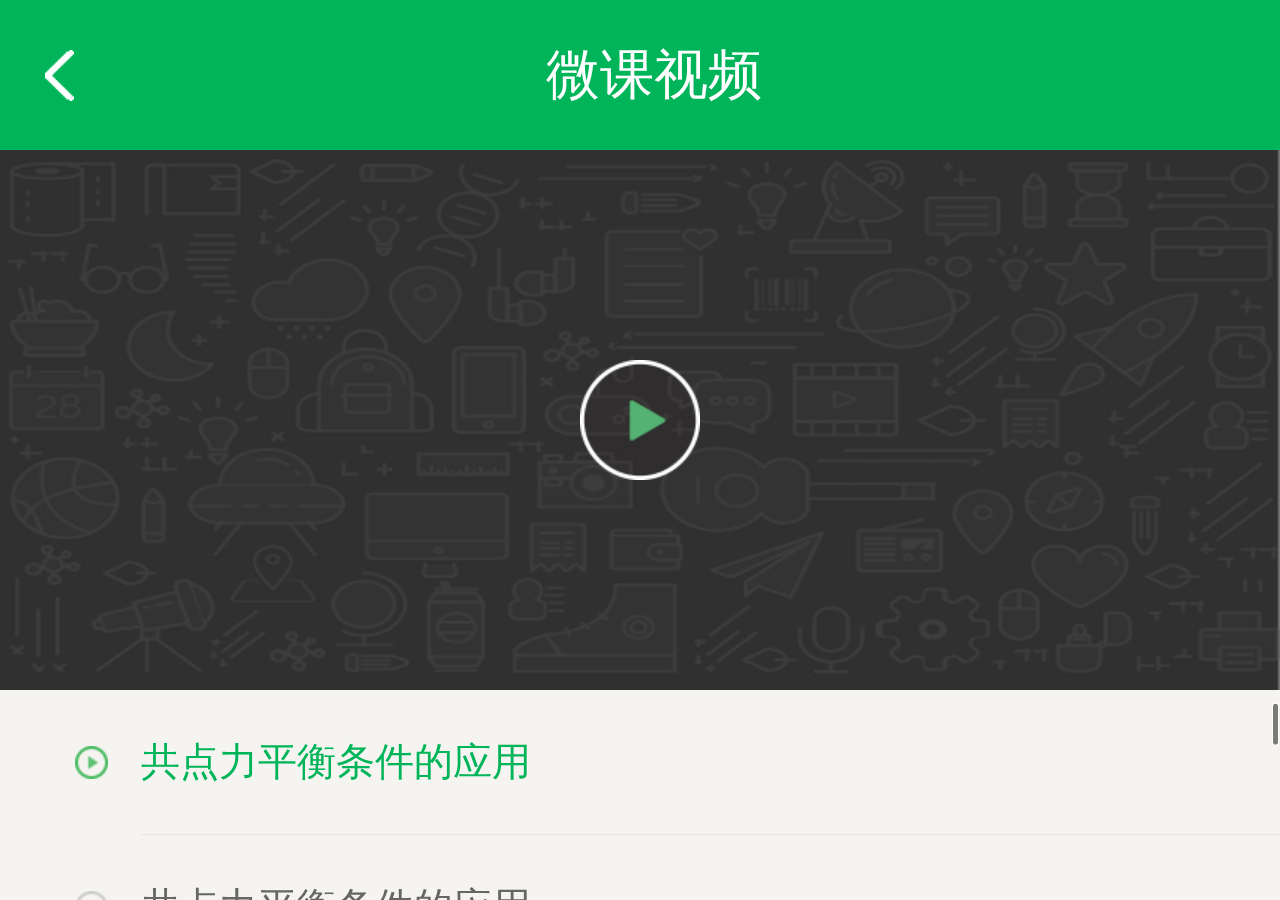
<file: app/index.html>
<!DOCTYPE html>
	<meta charset="UTF-8">
	<title>Gulp</title>
	<meta name="viewport" content="initial-scale=1,width=device-width,maximum-scale=1,minimum-scale=1,user-scalable=no">
	<link rel="stylesheet" type="text/css" href="prd/css/index.css">
	<script type="text/javascript" src="prd/js/index.js"></script>
</head>
<body>
	<header class="header">
		<a href="javascript:history.go(-1);" ></a>
		<span>微课视频</span>
	</header>
	<div class="box-video">
		<img src="prd/images/z-videoimg.png" alt="">
		<a href="#"></a>
		<video style="display: none"></video>
	</div>

	<!--
	iscroll
	-->
	<div id="wrapper">
		<div id="scroller">
			<div id="pullDown">
				<span class="pullDownIcon"></span>
				<span class="pullDownLabel">下拉刷新...</span>
			</div>
			<ul class="ulist" id="thelist">
				<li class="native">
					<div class="z-box">
						<div class="z-box-text">共点力平衡条件的应用</div>
					</div>
					<a href="#"></a>
				</li>
				<li>
					<div class="z-box">
						<div class="z-box-text">共点力平衡条件的应用</div>
					</div>
					<a href="#"></a>
				</li>
				<li>
					<div class="z-box">
						<div class="z-box-text">共点力平衡条件的应用</div>
					</div>
					<a href="#"></a>
				</li>
				<li>
					<div class="z-box">
						<div class="z-box-text">天然放射现象原子结构天然放射现象原子结构天然放射现象原子结构</div>
					</div>
					<a href="#"></a>
				</li>
				<li>
					<div class="z-box">
						<div class="z-box-text">共点力平衡条件的应用zklsss</div>
					</div>
					<a href="#"></a>
				</li>
				<li>
					<div class="z-box">
						<div class="z-box-text">共点力平衡条件的应用zklsss</div>
					</div>
					<a href="#"></a>
				</li>
			</ul>
			<div id="pullUp">
				<span class="pullUpIcon"></span>
				<span class="pullUpLabel">加载更多...</span>
			</div>
		</div>
	</div>
</body>
</html>
</file>
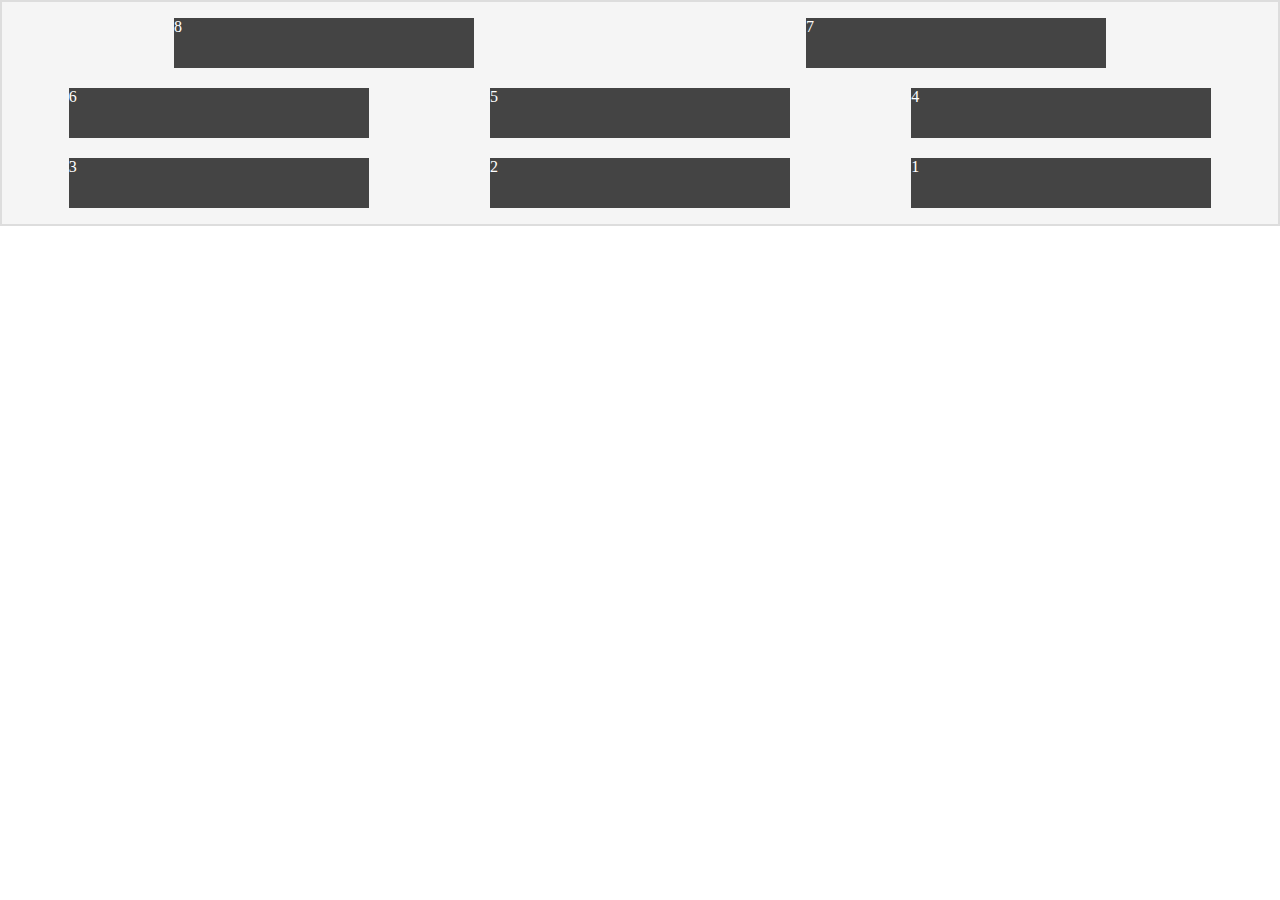
<file: flex.html>
<!DOCTYPE html>
<html>
<head>
	<meta charset="utf-8" />
	<title></title>
	<style type="text/css">
		.pull-left{
		 	float:left;
		 }
		 *{
		 	margin:0 ;
		 	padding:0;

		 }
		 ul li{
		 	list-style: none;
		 }
		 .clear:after{
		 	content:"";
		 	display: block;
		 	height:0;
		 	clear:both;
		 	overflow: hidden;

		 }
		 .demo-wrap{
			border: 2px solid #ddd;
			background: #f5f5f5;
			padding: 6px;
		}
		 
		.demo{
			width: 100%;
		 
			/*flex布局（作用于容器）*/
			display: -webkit-flex;
		 
			/*两端对齐（作用于容器）*/
			-webkit-justify-content: space-around;
		 
			/*侧轴方向对齐方式（作用于容器）*/
			/*-webkit-align-items: flex-end;*/
		 
			/*换行（作用于容器）*/
/*			-webkit-flex-direction:row-reverse;
			-webkit-flex-wrap: wrap;*/
			-webkit-flex-flow:row-reverse wrap-reverse;
			/*nowrap：flex容器为单行。该情况下flex子项可能会溢出容器*/
			/*wrap-reverse   反转排列*/
		}
		 
		.demo .item{
			width: 300px;
			height: 50px;
			background: #444;
			margin: 10px;
			color: #fff;
		}
	</style>
</head>
<body>
	<div class="demo-wrap">
	<div class="demo">
		<div class="item">1</div>
		<div class="item">2</div>
		<div class="item">3</div>
		<div class="item">4</div>
		<div class="item">5</div>
		<div class="item">6</div>
		<div class="item">7</div>
		<div class="item">8</div>
	</div>
</div>
</body>
</html>
</file>
<file: app/prd/css/index.css>
@charset "UTF-8";
html {
  font-size: 62.5%;
  font-family: "微软雅黑", "Microsoft yahei"; }

body, h1, h2, h3, h4, h5, h6, blockquote, ol, ul, dl, dd, p, textarea, input, select, option, form {
  margin: 0;
  padding: 0; }

body {
  background: #f5f4f0;
  -webkit-tap-highlight-color: transparent; }

ol, ul, textarea, input, option, th, td {
  padding: 0; }

.page {
  min-width: 320px;
  max-width: 750px;
  margin: 0 auto; }

h1, h2, h3, h4, h5, h6 {
  font-weight: normal;
  font-size: 100%; }

article, aside, details, figcaption, figure, footer, header, menu, nav, section {
  display: block; }

table {
  border-collapse: collapse;
  border-spacing: 0; }

ul, ol {
  list-style-type: none; }

.clearfix:after {
  content: '.';
  display: block;
  height: 0;
  clear: both;
  visibility: hidden; }

.clear {
  clear: both;
  height: 0;
  overflow: hidden; }

/* ios默认文本框阴影 */
input[type=text], textarea {
  -webkit-appearance: none; }

/* 低版本安卓文本框层级问题 */
input:focus {
  -webkit-user-modify: read-write-plaintext-only; }

fieldset, img {
  border: 0; }

a {
  text-decoration: none; }

a, textarea, input {
  outline: none; }

blockquote, q {
  quotes: none; }

blockquote:before, blockquote:after, q:before, q:after {
  content: '';
  content: none; }

textarea {
  overflow: auto;
  resize: none; }

@media only screen and (min-width: 320px) {
  html {
    font-size: 75% !important;
    /* 12÷16=73.4% */ } }

@media only screen and (min-width: 375px) {
  html {
    font-size: 87.89063% !important;
    /* 14.0625÷16=73.2% */ } }

@media only screen and (min-width: 414px) {
  html {
    font-size: 97.03% !important;
    /* 15.525÷16=94% */ } }

@media only screen and (min-width: 480px) {
  html {
    font-size: 112.5% !important;
    /* 18÷16=94% */ } }

@media only screen and (min-width: 560px) {
  html {
    font-size: 131.25% !important;
    /* 21÷16=109% */ } }

@media only screen and (min-width: 640px) {
  html {
    font-size: 150% !important;
    /* 24÷16=125% */ } }

@media only screen and (min-width: 720px) {
  html {
    font-size: 168.75% !important;
    /* 27÷16=146.43% */ } }

@media only screen and (min-width: 750px) {
  html {
    font-size: 175.78125% !important;
    /* 28.125÷16=146.43% */ } }

@media only screen and (min-width: 800px) {
  html {
    font-size: 187.5% !important;
    /* 30÷16=146.43% */ } }

@media only screen and (min-width: 960px) {
  html {
    font-size: 225% !important;
    /* 36÷16=146.43% */ } }

body {
  -webkit-user-select: none;
  -webkit-text-size-adjust: none; }

#wrapper {
  position: absolute;
  z-index: 1;
  top: 19.16667rem;
  bottom: 0;
  width: 100%;
  overflow: auto; }

#scroller {
  position: absolute;
  z-index: 1;
  /*	-webkit-touch-callout:none;*/
  -webkit-tap-highlight-color: transparent;
  width: 100%;
  padding: 0; }

/**
 *
 * Pull down styles
 *
 */
#pullDown, #pullUp {
  background: #fff;
  height: 40px;
  line-height: 40px;
  padding: 5px 10px;
  border-bottom: 1px solid #ccc;
  font-weight: bold;
  font-size: 14px;
  color: #888; }

#pullDown .pullDownIcon, #pullUp .pullUpIcon {
  display: block;
  float: left;
  width: 40px;
  height: 40px;
  background: url(../images/pull-icon@2x.png) 0 0 no-repeat;
  -webkit-background-size: 40px 80px;
  background-size: 40px 80px;
  -webkit-transition-property: -webkit-transform;
  -webkit-transition-duration: 250ms; }

#pullDown .pullDownIcon {
  -webkit-transform: rotate(0deg) translateZ(0); }

#pullUp .pullUpIcon {
  -webkit-transform: rotate(-180deg) translateZ(0); }

#pullDown.flip .pullDownIcon {
  -webkit-transform: rotate(-180deg) translateZ(0); }

#pullUp.flip .pullUpIcon {
  -webkit-transform: rotate(0deg) translateZ(0); }

#pullDown.loading .pullDownIcon, #pullUp.loading .pullUpIcon {
  background-position: 0 100%;
  -webkit-transform: rotate(0deg) translateZ(0);
  -webkit-transition-duration: 0ms;
  -webkit-animation-name: loading;
  -webkit-animation-duration: 2s;
  -webkit-animation-iteration-count: infinite;
  -webkit-animation-timing-function: linear; }

@-webkit-keyframes loading {
  from {
    -webkit-transform: rotate(0deg) translateZ(0); }
  to {
    -webkit-transform: rotate(360deg) translateZ(0); } }

body, html {
  font-family: "微软雅黑", "Microsoft yahei"; }

header {
  width: 100%;
  box-sizing: border-box;
  padding: 0 1.25rem;
  height: 4.16667rem;
  background: #00b459;
  line-height: 4.16667rem;
  text-align: center; }
  header a {
    float: left;
    width: 0.79167rem;
    height: 1.41667rem;
    margin-top: 1.375rem;
    background: url(../images/z-goback.png) 0 0 no-repeat;
    background-size: 0.79167rem 1.41667rem; }
  header span {
    font-size: 1.5rem;
    color: #fff; }

.box-video {
  width: 100%;
  height: 15rem;
  position: relative; }
  .box-video img {
    width: 100%;
    height: 15rem; }
  .box-video a {
    width: 100%;
    height: 15rem;
    position: absolute;
    top: 0;
    left: 0;
    background: url(../images/z-videoplay.png) center center no-repeat;
    background-size: 3.33333rem 3.33333rem; }

.ulist {
  width: 100%;
  display: flex;
  flex-wrap: wrap; }
  .ulist li {
    width: 100%;
    box-sizing: border-box;
    margin-left: 2.08333rem;
    background: url(../images/z-svideoplay.png) left center no-repeat;
    background-size: 0.91667rem 0.91667rem;
    color: #666; }
    .ulist li .z-box {
      width: 100%; }
      .ulist li .z-box .z-box-text {
        margin-left: 1.83333rem;
        border-bottom: 1px solid #e5e5e5;
        padding: 1.16667rem 1.04167rem 1.16667rem 0;
        box-sizing: border-box;
        line-height: 1.66667rem;
        font-size: 1.08333rem; }
  .ulist .native {
    color: #00b459 !important;
    background: url(../images/z-videonative.png) left center no-repeat;
    background-size: 0.91667rem 0.91667rem; }
</file>
